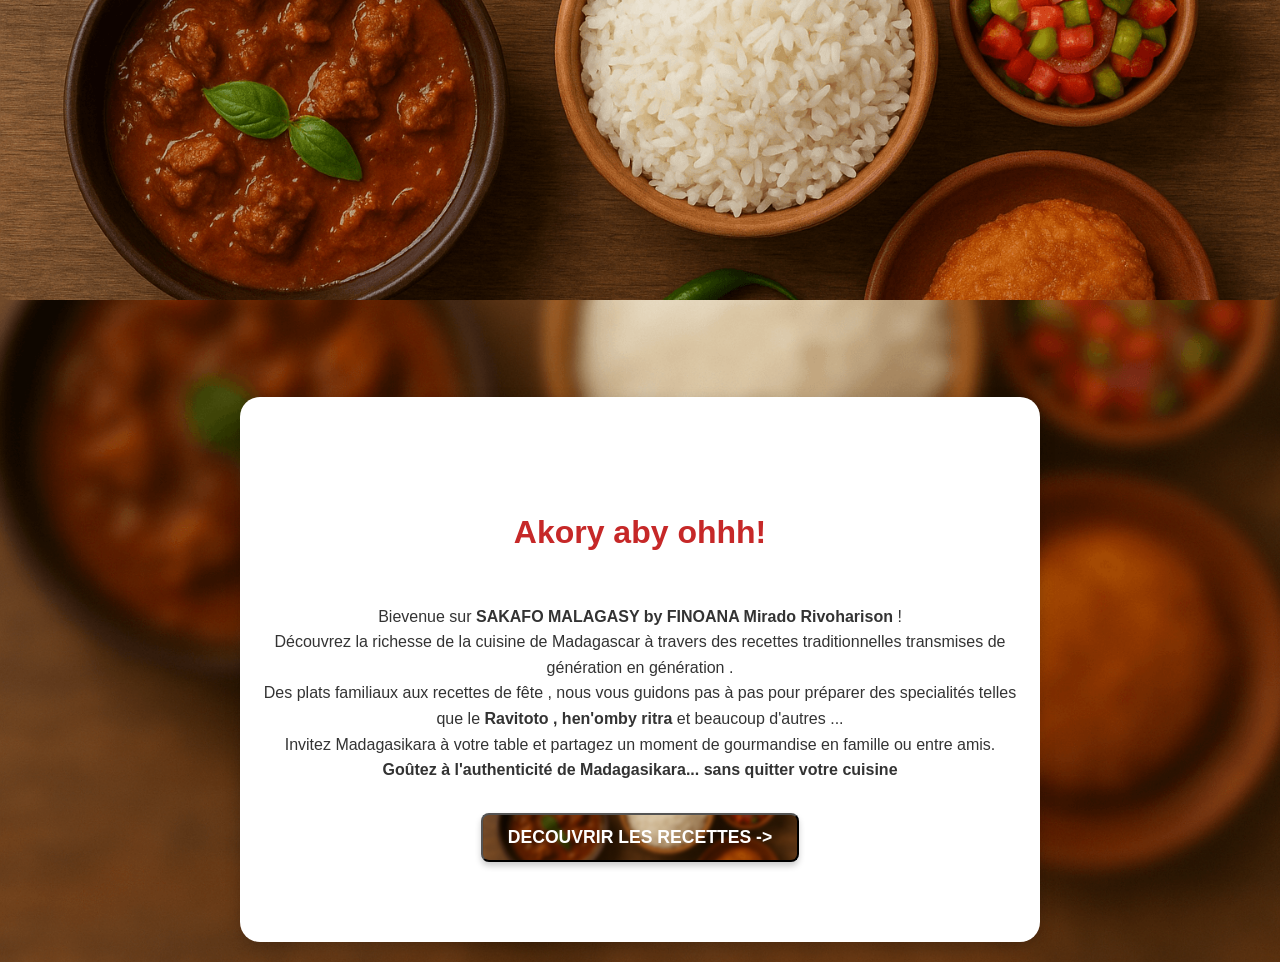
<file: index.html>
<!DOCTYPE html>
    <html>
        <head>
            <title>Recettes Malagasy by FIMIRI</title>
            <meta charset="utf-8">
            <meta name="vue" content="width=device-width, initial-scale=1.0">
            <link rel="stylesheet" href="./styles/index.css">
        </head>
        <body>
           <div id="ambony">
   
           </div>
          <!--<div id="navigation">
            <button class="nav" id="Accueil">ACCEUIL</button>
            <button class="nav" id="Recettes">RECETTES</button>
           </div>--> 
            <br><br><br>
            <div id="acc">
                <p><strong><h1>Akory aby ohhh!</h1>  </strong> <br>
                    Bievenue sur  <strong>SAKAFO MALAGASY by FINOANA Mirado Rivoharison </strong>!<br>
                    Découvrez la richesse de la cuisine de Madagascar à travers des recettes traditionnelles transmises de génération 
                    en génération . <br>
                    Des plats familiaux aux recettes de fête , nous vous guidons pas à pas pour préparer des specialités telles que le <strong>Ravitoto , hen'omby ritra </strong>et beaucoup d'autres ...<br>
                    Invitez Madagasikara à votre table et partagez un moment de gourmandise en famille ou entre amis. <br>
                    <strong>Goûtez à l'authenticité de Madagasikara... sans quitter votre cuisine  </strong>
                </p>
               <a href="./pages/recttes.html"> <button id="recettes">DECOUVRIR LES RECETTES -> </button></a>
            </div>
             
        
        </body>
            
        </body>
    </html>
</file>
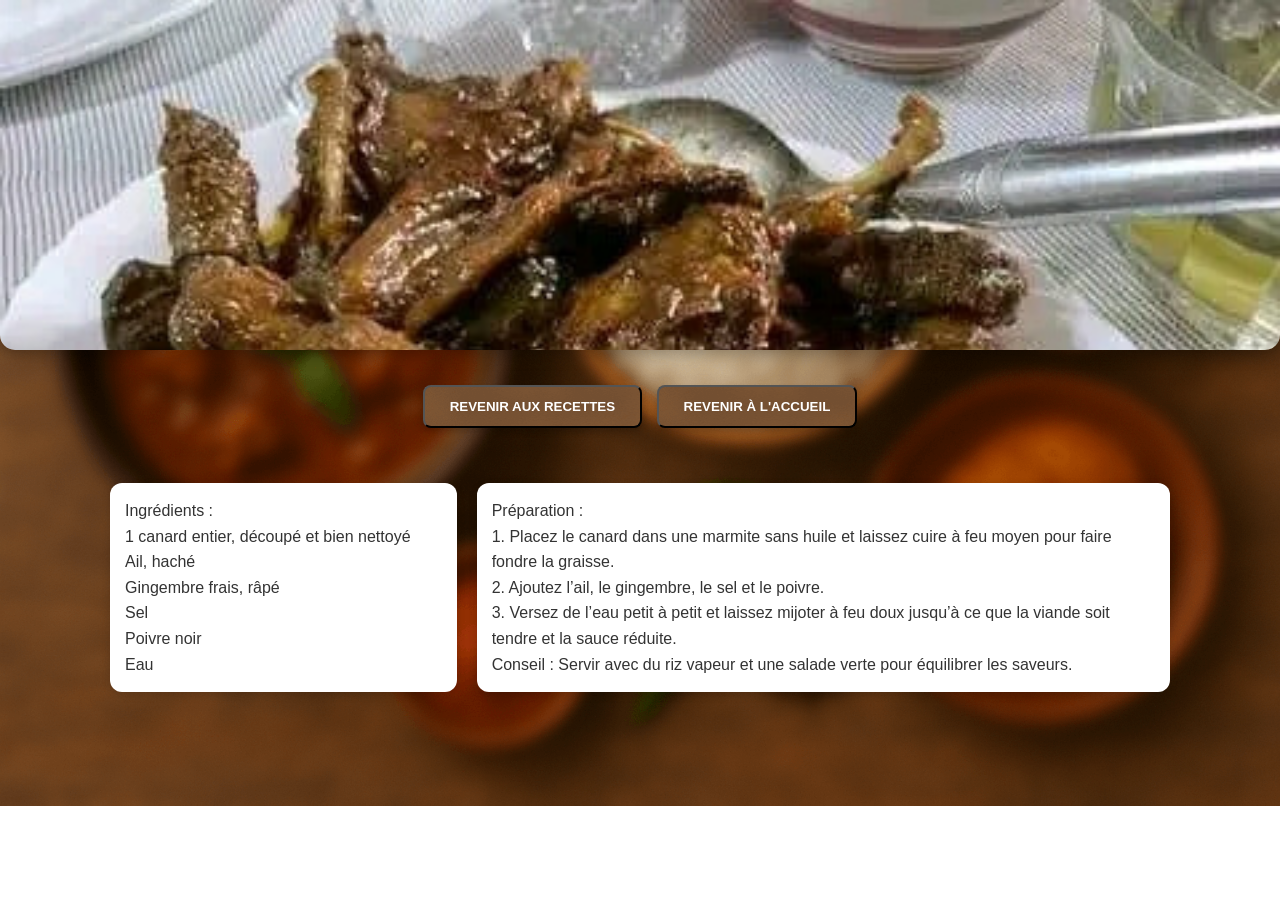
<file: pages/gana.html>
<!DOCTYPE html>
<html>
   <head>
    <title></title>
    <meta charset="utf-8">
  <meta name="viewport" content="width=device-width, initial-scale=1.0">

    <link rel="stylesheet" href="../styles/chaque.css">
   </head>
   <body>
     <div id="sary">
       <img src="../images/gana.jpg" alt="">
        
      </div>
      
        <div id="retour">
          <a href="./recttes.html"><button id="recettes">REVENIR AUX RECETTES</button></a>
       <a href="../index.html"><button id="recettes">REVENIR À L'ACCUEIL</button></a>
   
        </div>
    <div id="vatany">
      <div id="indredaka">
      Ingrédients :
<br>
1 canard entier, découpé et bien nettoyé
<br>
Ail, haché
<br>
Gingembre frais, râpé
<br>
Sel
<br>
Poivre noir
<br>
Eau





      </div>
      <div id="izy">
Préparation :
<br>
1. Placez le canard dans une marmite sans huile et laissez cuire à feu moyen pour faire fondre la graisse.
<br>

2. Ajoutez l’ail, le gingembre, le sel et le poivre.
<br>

3. Versez de l’eau petit à petit et laissez mijoter à feu doux jusqu’à ce que la viande soit tendre et la sauce réduite.
<br>


Conseil :

Servir avec du riz vapeur et une salade verte pour équilibrer les saveurs.

        
      </div>
      <br>
     </div>  
     </body> 
</html>
</file>
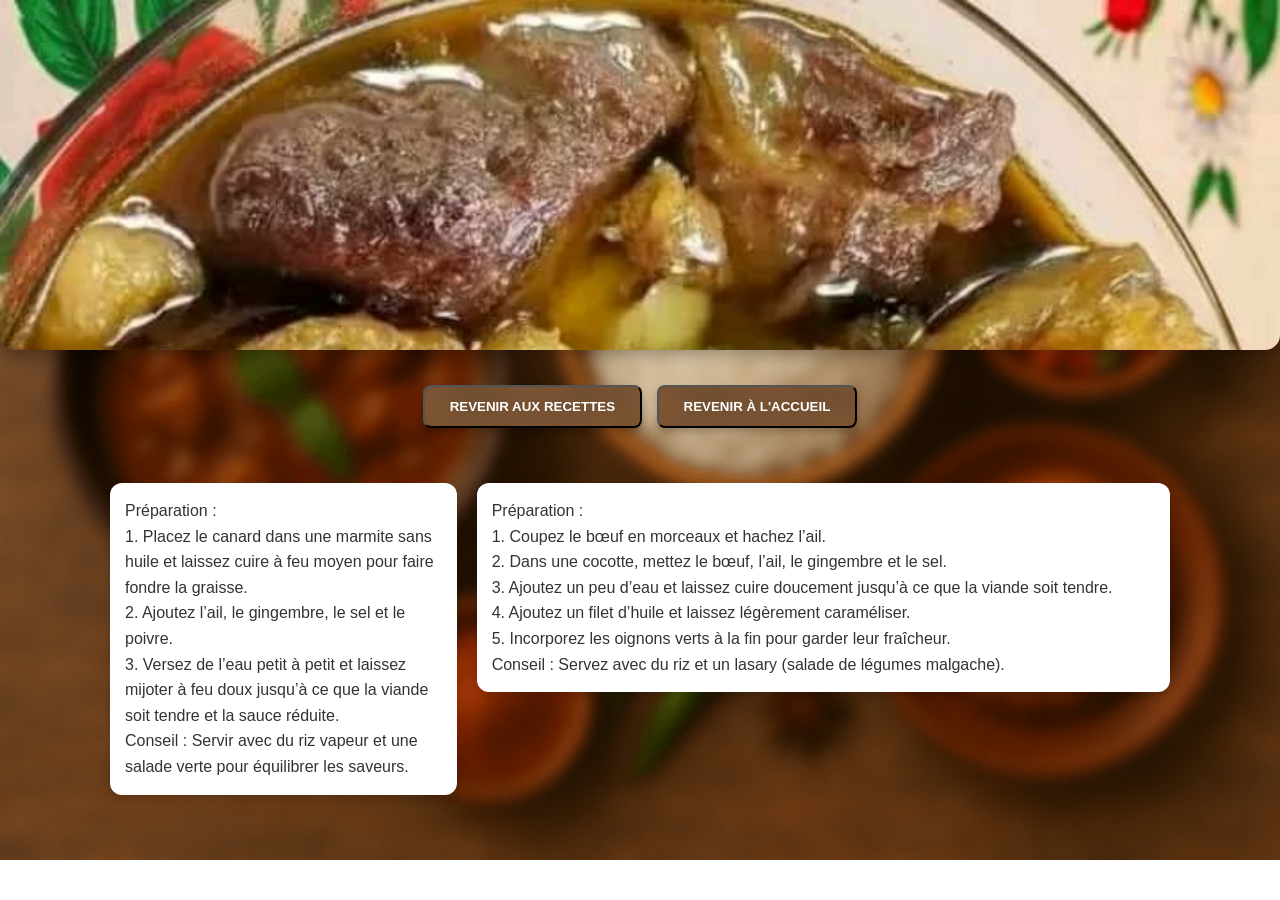
<file: pages/omby.html>
<!DOCTYPE html>
<html>
   <head>
    <title></title>
    <meta charset="utf-8">
   <meta name="viewport" content="width=device-width, initial-scale=1.0">

    <link rel="stylesheet" href="../styles/chaque.css">
   </head>
   <body>
     <div id="sary">
       <img src="../images/omby.jpg" alt="">
        
      </div>
      
        <div id="retour">
          <a href="./recttes.html"><button id="recettes">REVENIR AUX RECETTES</button></a>
       <a href="../index.html"><button id="recettes">REVENIR À L'ACCUEIL</button></a>
   
        </div>
    <div id="vatany">
      <div id="indredaka">
       Préparation :
<br>
1. Placez le canard dans une marmite sans huile et laissez cuire à feu moyen pour faire fondre la graisse.
<br>

2. Ajoutez l’ail, le gingembre, le sel et le poivre.
<br>

3. Versez de l’eau petit à petit et laissez mijoter à feu doux jusqu’à ce que la viande soit tendre et la sauce réduite.
<br>


Conseil :

Servir avec du riz vapeur et une salade verte pour équilibrer les saveurs.



      </div>
      <div id="izy">
     Préparation :
<br>
1. Coupez le bœuf en morceaux et hachez l’ail.
<br>

2. Dans une cocotte, mettez le bœuf, l’ail, le gingembre et le sel.
<br>

3. Ajoutez un peu d’eau et laissez cuire doucement jusqu’à ce que la viande soit tendre.
<br>

4. Ajoutez un filet d’huile et laissez légèrement caraméliser.
<br>

5. Incorporez les oignons verts à la fin pour garder leur fraîcheur.
<br>


Conseil :

Servez avec du riz et un lasary (salade de légumes malgache).


      </div>
      <br>
     </div>  
     </body> 
</html>
</file>
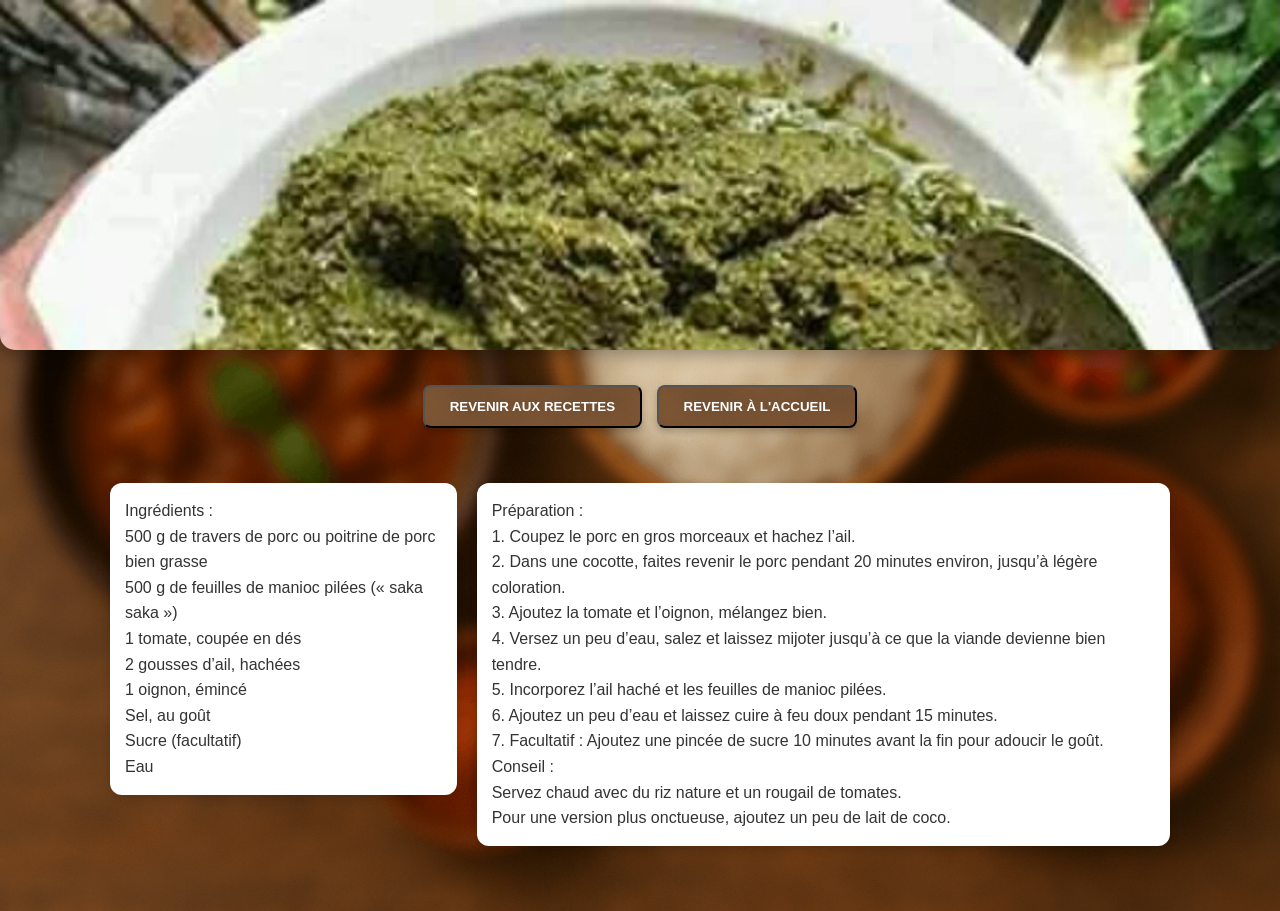
<file: pages/ravitoto.html>
<!DOCTYPE html>
<html>
   <head>
    <title></title>
    <meta charset="utf-8">
    <meta name="viewport" content="width=device-width, initial-scale=1.0">

    <link rel="stylesheet" href="../styles/chaque.css">
   </head>
   <body>
     <div id="sary">
       <img src="../images/TOTO.jpg" alt="">
        
      </div>
      
        <div id="retour">
          <a href="./recttes.html"><button id="recettes">REVENIR AUX RECETTES</button></a>
       <a href="../index.html"><button id="recettes">REVENIR À L'ACCUEIL</button></a>
   
        </div>
    <div id="vatany">
      <div id="indredaka">
        Ingrédients :
<br>
500 g de travers de porc ou poitrine de porc bien grasse <br>

500 g de feuilles de manioc pilées (« saka saka ») <br>

1 tomate, coupée en dés  <br>

2 gousses d’ail, hachées <br>

1 oignon, émincé <br>

Sel, au goût <br>

Sucre (facultatif) <br>

Eau


      </div>
      <div id="izy">
        Préparation :
<br>
1. Coupez le porc en gros morceaux et hachez l’ail. <br>


2. Dans une cocotte, faites revenir le porc pendant 20 minutes environ, jusqu’à légère coloration.
<br>


3. Ajoutez la tomate et l’oignon, mélangez bien.
<br>

4. Versez un peu d’eau, salez et laissez mijoter jusqu’à ce que la viande devienne bien tendre.
<br>

5. Incorporez l’ail haché et les feuilles de manioc pilées.
<br>

6. Ajoutez un peu d’eau et laissez cuire à feu doux pendant 15 minutes.
<br>

7. Facultatif : Ajoutez une pincée de sucre 10 minutes avant la fin pour adoucir le goût.
<br>


Conseil :
<br>
Servez chaud avec du riz nature et un rougail de tomates. <br>
Pour une version plus onctueuse, ajoutez un peu de lait de coco.

        
      </div>
      <br>
     </div>  
     </body> 
</html>
</file>
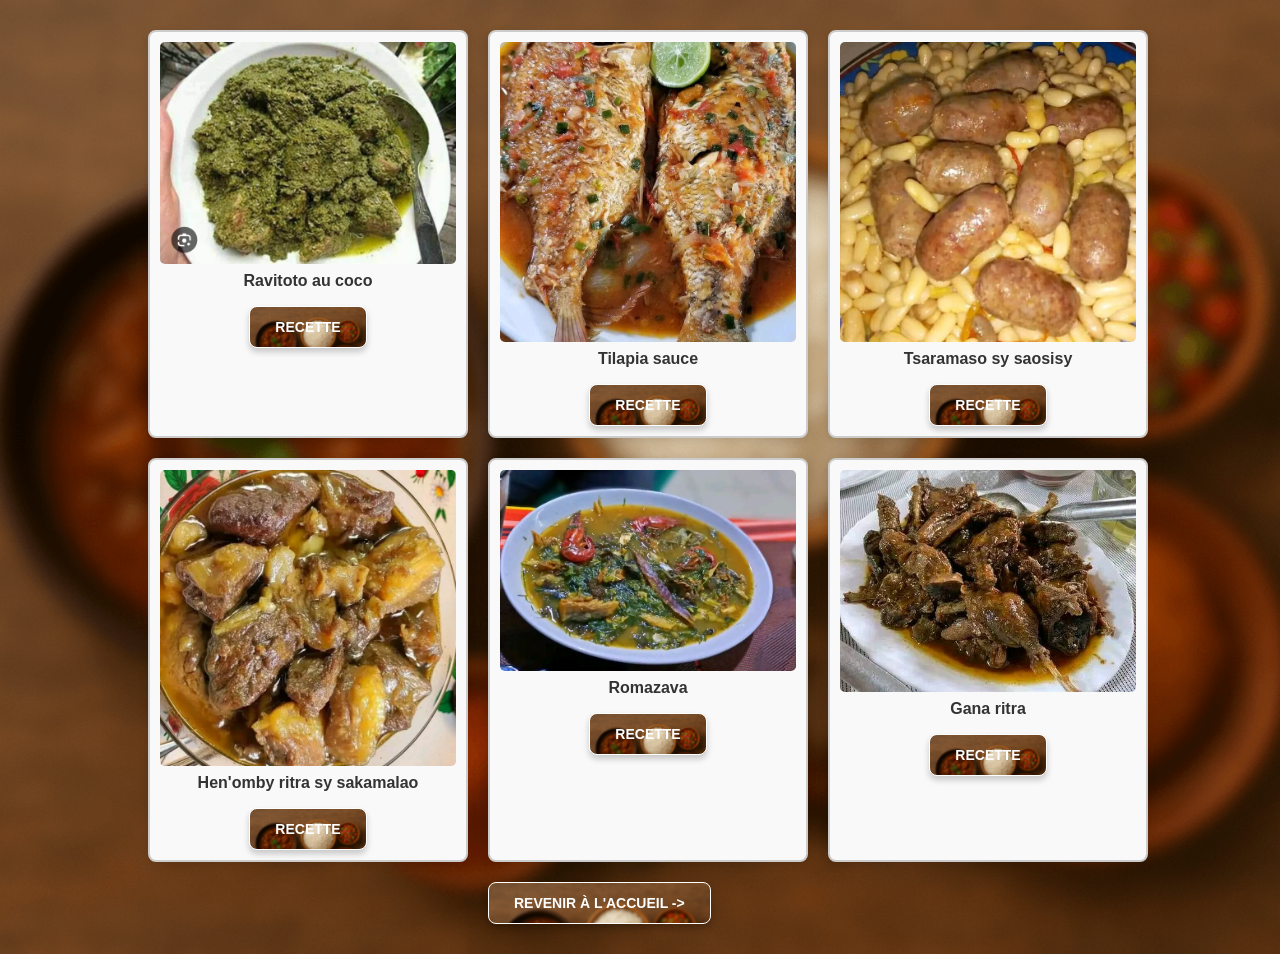
<file: pages/recttes.html>
<!DOCTYPE html>
<html>
    <head>
        <title>Les recettes </title>
        <meta charset="utf-8">
        <meta name="viewport" content="width=device-width, initial-scale=1.0">

        <link rel="stylesheet" href="../styles/rectts.css">
    </head>
    <body>
        <div id="ambony">
        <!--   <h2>Savourez l'authenticité</h2>--> 
        </div>
        <div id="contenu">
            <div class="ok">
                <img src="../images/TOTO.jpg" id="sary_ravitoto" alt="ravitoto">
                <h3>Ravitoto au coco</h3> 
                <a href="./ravitoto.html"><button class="go">RECETTE</button></a>
                
            </div>
            <div class="ok">
                <img src="../images/tila.jpg" id="sary_tilapia" alt="tilapia">
                <h3>Tilapia sauce </h3>
                <a href="./tilapia.html"><button class="go">RECETTE</button></a>
                
            </div>
            <div class="ok">
                <img src="../images/sosysy.jpg" id="sary_tasaramaso" alt="tsaramaso">
                <h3>Tsaramaso sy saosisy</h3>              
                <a href="./taramaso.html"><button class="go">RECETTE</button></a>
                
            </div>
            <div class="ok        ">
                <img src="../images/omby.jpg" id="sary_omby" alt="omby">    
                <h3>Hen'omby ritra sy sakamalao </h3>    
                <a href="./omby.html"><button class="go">RECETTE</button></a>

            </div>
             <div class="ok">
                <img src="../images/zamava.jpg" id="sary_rony" alt="rony"> 
                <h3>Romazava</h3>
                <a href="./rony.html"><button class="go">RECETTE</button></a>
               
            </div>
             <div class="ok">
                <img src="../images/gana.jpg" id="sary_gana" alt="gana"> 
                <h3>Gana ritra </h3>    
                <a href="./gana.html"><button class="go">RECETTE</button></a>

            </div> 
            <br>
            <a href="../index.html"><button class="go">REVENIR À L'ACCUEIL -> </button></a>
            
        </div>
            

        
    </body>
</html>
</file>
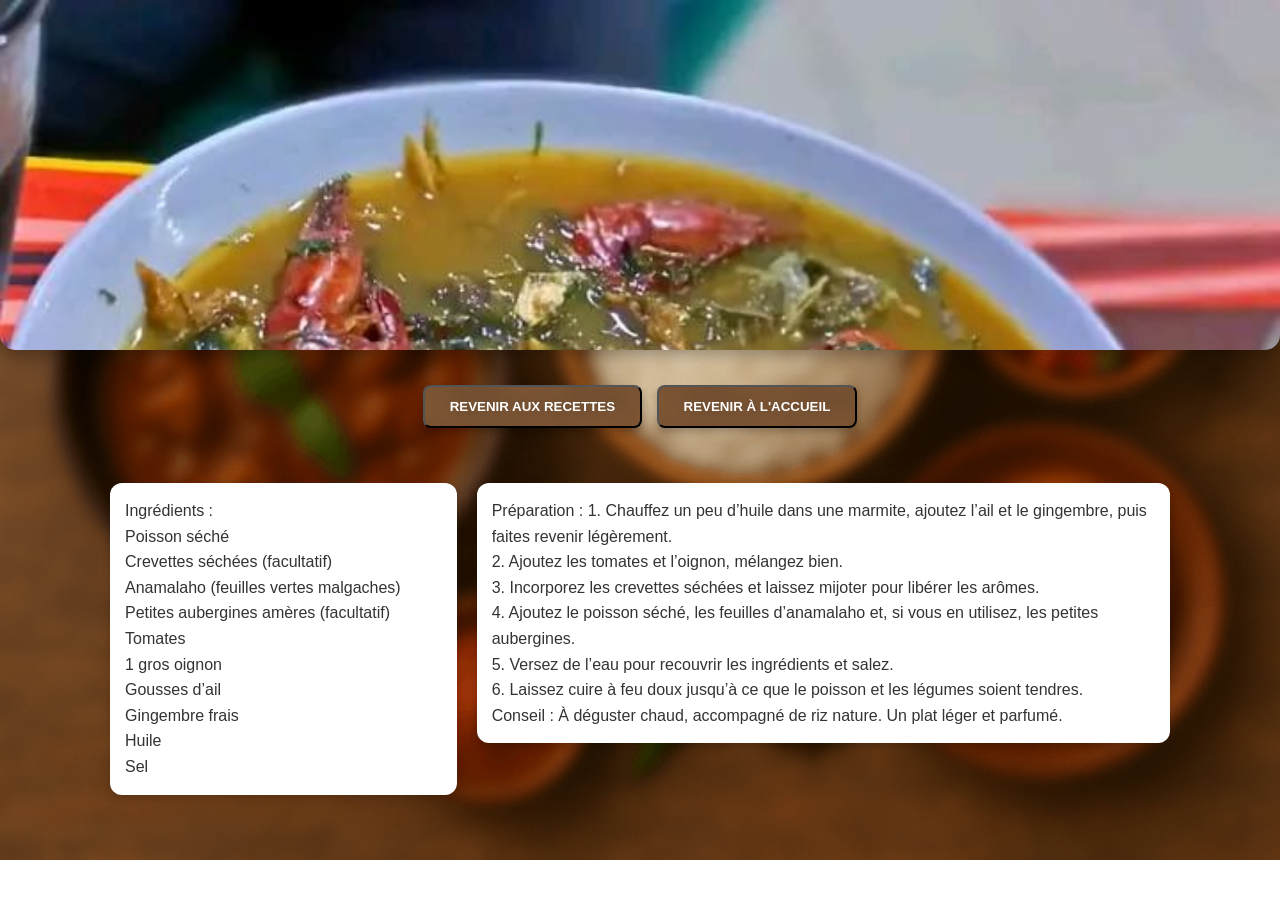
<file: pages/rony.html>
<!DOCTYPE html>
<html>
   <head>
    <title></title>
    <meta charset="utf-8">
   <meta name="viewport" content="width=device-width, initial-scale=1.0">

    <link rel="stylesheet" href="../styles/chaque.css">
   </head>
   <body>
     <div id="sary">
       <img src="../images/zamava.jpg" alt="">
        
      </div>
      
        <div id="retour">
          <a href="./recttes.html"><button id="recettes">REVENIR AUX RECETTES</button></a>
       <a href="../index.html"><button id="recettes">REVENIR À L'ACCUEIL</button></a>
   
        </div>
    <div id="vatany">
      <div id="indredaka">
     Ingrédients :
<br>
Poisson séché
<br>
Crevettes séchées (facultatif)
<br>
Anamalaho (feuilles vertes malgaches)
<br>
Petites aubergines amères (facultatif)
<br>
Tomates
<br>
1 gros oignon
<br>
Gousses d’ail
<br>
Gingembre frais
<br>
Huile
<br>
Sel


      </div>
      <div id="izy">
     Préparation :

1. Chauffez un peu d’huile dans une marmite, ajoutez l’ail et le gingembre, puis faites revenir légèrement.

<br>
2. Ajoutez les tomates et l’oignon, mélangez bien.
<br>

3. Incorporez les crevettes séchées et laissez mijoter pour libérer les arômes.
<br>

4. Ajoutez le poisson séché, les feuilles d’anamalaho et, si vous en utilisez, les petites aubergines.
<br>

5. Versez de l’eau pour recouvrir les ingrédients et salez.
<br>

6. Laissez cuire à feu doux jusqu’à ce que le poisson et les légumes soient tendres.
<br>


Conseil :

À déguster chaud, accompagné de riz nature. Un plat léger et parfumé.

        
      </div>
      <br>
     </div>  
     </body> 
</html>
</file>
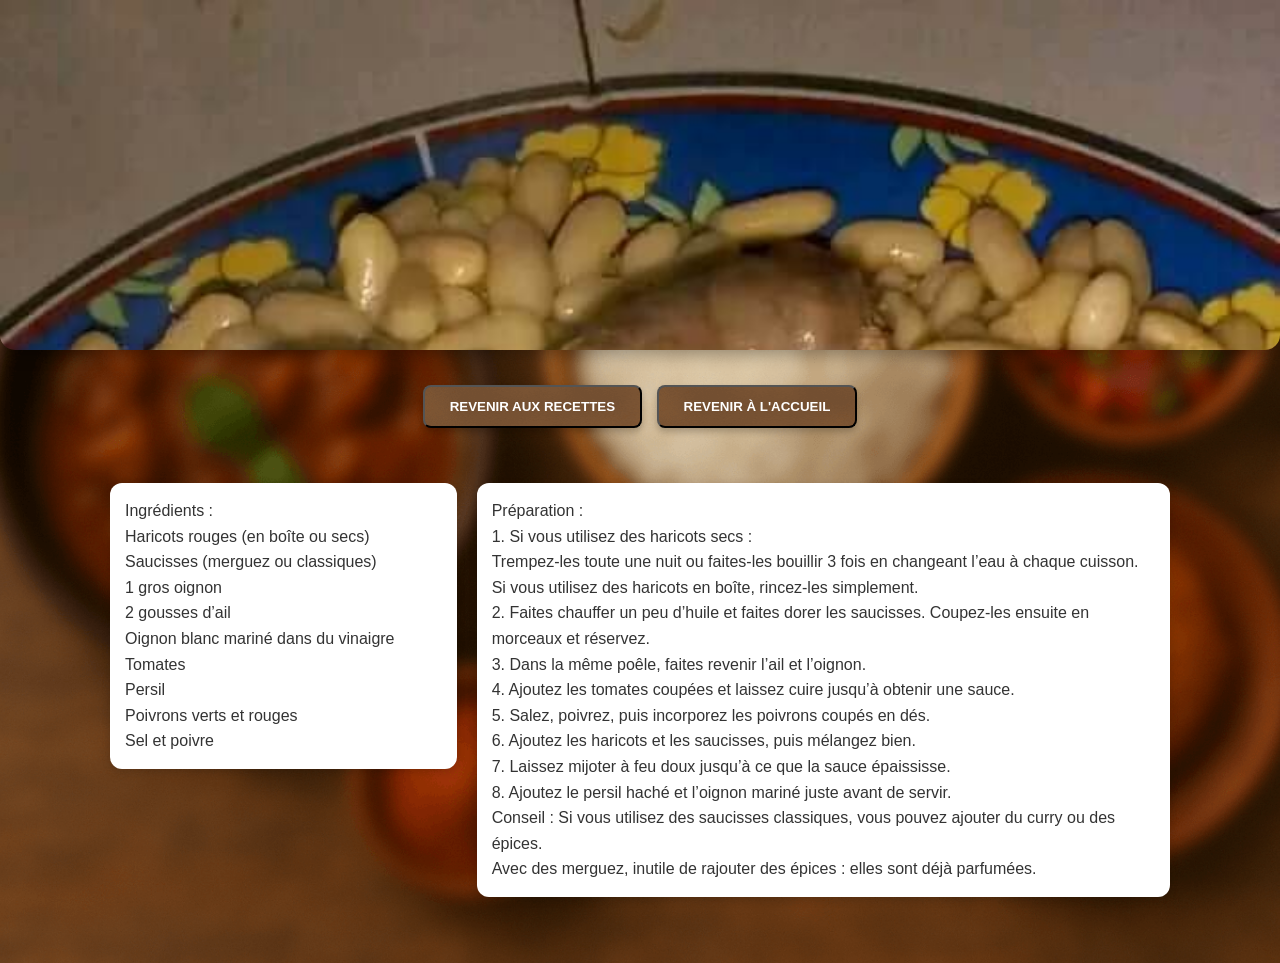
<file: pages/taramaso.html>
<!DOCTYPE html>
<html>
   <head>
    <title></title>
    <meta charset="utf-8">
   <meta name="viewport" content="width=device-width, initial-scale=1.0">

    <link rel="stylesheet" href="../styles/chaque.css">
   </head>
   <body>
     <div id="sary">
       <img src="../images/sosysy.jpg" alt="">
        
      </div>
      
        <div id="retour">
          <a href="./recttes.html"><button id="recettes">REVENIR AUX RECETTES</button></a>
       <a href="../index.html"><button id="recettes">REVENIR À L'ACCUEIL</button></a>
   
        </div>
    <div id="vatany">
      <div id="indredaka">
      Ingrédients :
<br>
Haricots rouges (en boîte ou secs) <br>

Saucisses (merguez ou classiques)
<br>
1 gros oignon
<br>
2 gousses d’ail
<br>
Oignon blanc mariné dans du vinaigre
<br>
Tomates
<br>
Persil
<br>
Poivrons verts et rouges
<br>
Sel et poivre


      </div>
      <div id="izy">
       

Préparation :
<br>
1. Si vous utilisez des haricots secs :
<br>
Trempez-les toute une nuit ou faites-les bouillir 3 fois en changeant l’eau à chaque cuisson.
<br>
Si vous utilisez des haricots en boîte, rincez-les simplement.
<br>


2. Faites chauffer un peu d’huile et faites dorer les saucisses. Coupez-les ensuite en morceaux et réservez.
<br>

3. Dans la même poêle, faites revenir l’ail et l’oignon.
<br>

4. Ajoutez les tomates coupées et laissez cuire jusqu’à obtenir une sauce.
<br>

5. Salez, poivrez, puis incorporez les poivrons coupés en dés.
<br>

6. Ajoutez les haricots et les saucisses, puis mélangez bien.
<br>

7. Laissez mijoter à feu doux jusqu’à ce que la sauce épaississe.
<br>

8. Ajoutez le persil haché et l’oignon mariné juste avant de servir.
<br>


Conseil :

Si vous utilisez des saucisses classiques, vous pouvez ajouter du curry ou des épices.
<br>Avec des merguez, inutile de rajouter des épices : elles sont déjà parfumées.
        
      </div>
      <br>
     </div>  
     </body> 
</html>
</file>
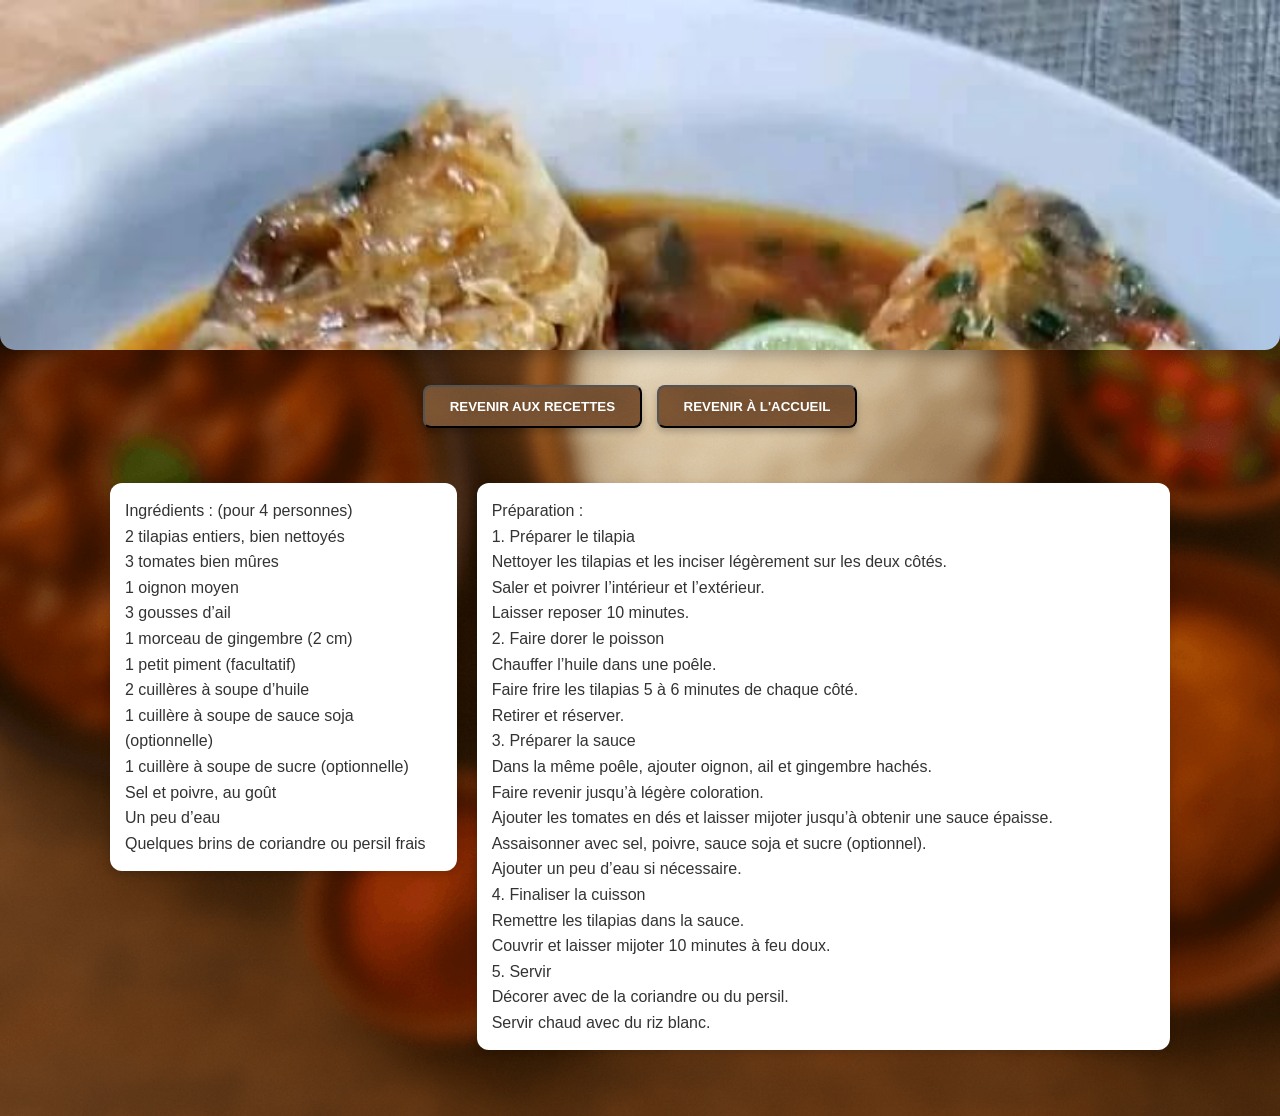
<file: pages/tilapia.html>
<!DOCTYPE html>
<html>
   <head>
    <title></title>
    <meta charset="utf-8">
  <meta name="viewport" content="width=device-width, initial-scale=1.0">

    <link rel="stylesheet" href="../styles/chaque.css">
   </head>
   <body>
     <div id="sary">
       <img src="../images/tila.jpg" alt="">
        
      </div>
      
        <div id="retour">
          <a href="./recttes.html"><button id="recettes">REVENIR AUX RECETTES</button></a>
       <a href="../index.html"><button id="recettes">REVENIR À L'ACCUEIL</button></a>
   
        </div>
    <div id="vatany">
      <div id="indredaka">
        Ingrédients : (pour 4 personnes)
        <br>

2 tilapias entiers, bien nettoyés
<br>
3 tomates bien mûres
<br>
1 oignon moyen
<br>
3 gousses d’ail
<br>
1 morceau de gingembre (2 cm)
<br>
1 petit piment (facultatif) 
<br>
2 cuillères à soupe d’huile
<br>
1 cuillère à soupe de sauce soja (optionnelle)
<br>
1 cuillère à soupe de sucre (optionnelle)
<br>
Sel et poivre, au goût
<br>
Un peu d’eau
<br>
Quelques brins de coriandre ou persil frais




      </div>
      <div id="izy">
        Préparation :
        <br>

1. Préparer le tilapia 
<br>

Nettoyer les tilapias et les inciser légèrement sur les deux côtés.
<br>
Saler et poivrer l’intérieur et l’extérieur.
<br>
Laisser reposer 10 minutes.
<br>

2. Faire dorer le poisson 
<br>
Chauffer l’huile dans une poêle.
<br>
Faire frire les tilapias 5 à 6 minutes de chaque côté.
<br>
Retirer et réserver.
<br>

3. Préparer la sauce 
<br>

Dans la même poêle, ajouter oignon, ail et gingembre hachés.
<br>
Faire revenir jusqu’à légère coloration.
<br>
Ajouter les tomates en dés et laisser mijoter jusqu’à obtenir une sauce épaisse.
<br>
Assaisonner avec sel, poivre, sauce soja et sucre (optionnel).
<br>
Ajouter un peu d’eau si nécessaire.

<br>
4. Finaliser la cuisson 
<br>
Remettre les tilapias dans la sauce.
<br>
Couvrir et laisser mijoter 10 minutes à feu doux.
<br>

5. Servir 
<br>
Décorer avec de la coriandre ou du persil.
<br>
Servir chaud avec du riz blanc.
<br>

        
      </div>
      <br>
     </div>  
     </body> 
</html>
</file>
<file: styles/index.css>
/*#ambony{
    height: 30%;
    border-radius: 0px 0px 10px 10px ;
    background-image: url("../images/ambony.png");
    background-repeat: no-repeat;
    background-size: cover;
    left: 0;
    right: 0;
    position: fixed;
    z-index: 1000;
    
}
#acc{
    text-align: center;
    padding: 80px 20px;
    background-color: #fff;
    color: #333;
    margin: auto;
    max-width: 800px;
    border-radius: 2%;
    
}
h1{
    font-size: 30px;
    color: #c62828;
    margin-bottom: 20px;
    position: relative;

}
p{
    font-size: 18px;
    line-height: 1.8;
    color: #444;
    margin-bottom: 30px;
    position: fixed;
}
#recettes{
    display: inline-block;
    background-image: url("../images/fond.png");
    color: white;
    padding: 1%;
    border-radius: 8px;
    text-decoration: none;
    font-size: 18px;
    font-weight: bold;
    box-shadow: 0 4px 6px rgba(0, 0, 0, 0.2);
    transition: background 0.3s ease, transform 0.2s ease;
    position: fixed;
}
#recettes:hover{
    background-color: #1b5e20;
    transform: scale(1.05);
}
body{
    background-image: url("../images/fond.png");
    background-size: cover;
    background-repeat: no-repeat;
}*/
/* --- Réinitialisation basique --- */
* {
    margin: 0;
    padding: 0;
    box-sizing: border-box;
}

/* --- Corps du site --- */
body {
    background-image: url("../images/fond.png");
    background-size: cover;
    background-position: center;
    background-repeat: no-repeat;
    font-family: Arial, sans-serif;
    line-height: 1.6;
    color: #333;
    padding: 0;
    margin: 0;
}

/* --- En-tête avec image --- */
#ambony {
    height: 300px;
    border-radius: 0 0 10px 10px;
    background-image: url("../images/ambony.png");
    background-repeat: no-repeat;
    background-size: cover;
    background-position: center;
}

/* --- Bloc principal --- */
#acc {
    text-align: center;
    padding: 80px 20px;
    background-color: #fff;
    color: #333;
    max-width: 800px;
    margin: 20px auto;
    border-radius: 20px;
    box-shadow: 0 5px 15px rgba(0, 0, 0, 0.2);
}

/* --- Titres et paragraphes --- */
h1 {
    font-size: 2rem; /* Adaptatif */
    color: #c62828;
    margin-bottom: 20px;
}

p {
    font-size: 1.1rem;
    line-height: 1.8;
    color: #444;
    margin-bottom: 30px;
}

/* --- Bouton recettes --- */
#recettes {
    display: inline-block;
    background-image: url("../images/fond.png");
    background-size: cover;
    background-position: center;
    color: white;
    padding: 12px 25px;
    border-radius: 8px;
    text-decoration: none;
    font-size: 1.1rem;
    font-weight: bold;
    box-shadow: 0 4px 6px rgba(0, 0, 0, 0.2);
    transition: background 0.3s ease, transform 0.2s ease;
}

#recettes:hover {
    background-color: #1b5e20;
    transform: scale(1.05);
}

/* --- Conteneur principal --- */
.cont {
    width: 100%;
    max-width: 1200px;
    margin: 0 auto;
    padding: 15px;
}

/* --- Media queries pour mobile et tablette --- */
@media (max-width: 1024px) {
    #ambony {
        height: 220px;
    }

    #acc {
        padding: 60px 15px;
        max-width: 90%;
    }
}

@media (max-width: 768px) {
    #ambony {
        height: 180px;
    }

    h1 {
        font-size: 1.6rem;
    }

    p {
        font-size: 1rem;
    }

    #recettes {
        font-size: 1rem;
        padding: 10px 20px;
    }
}

@media (max-width: 480px) {
    #ambony {
        height: 150px;
    }

    #acc {
        padding: 40px 10px;
        max-width: 95%;
    }

    h1 {
        font-size: 1.3rem;
    }

    p {
        font-size: 0.95rem;
    }

    #recettes {
        font-size: 0.95rem;
        padding: 8px 15px;
    }
}
</file>
<file: styles/chaque.css>
/*body{
   background-image: url("../images/kal.png");
    background-size: cover;
    background-repeat: no-repeat;
}
#sary{
    height: 170px;
    border-radius: 0px 0px 20px 20px ;
    /* background-image: url("../images/fond.png");
    background-size: cover;
    background-repeat: no-repeat;
}

#ingredaka{
    float: left;
    width: 350px;
    border-radius: 30px;
    height: 888px;
    display: block;
    position: absolute;
    padding: 20px;
    margin-left: 20px;
    margin-bottom: 30px;
   /*background-image: url("../images/1.png");
   background-color: beige;
    background-size: cover;
    background-repeat: no-repeat;

}



#izy{
    float: right;
    border-radius: 30px;
    height: 888px;
    width: 1780px;
    display: block;
    position: absolute;
    padding: 20px;
    margin-left: 500px;
   /* background-image: url("../images/2.png");
    background-color: beige;
    background-size: cover;
    background-repeat: no-repeat;

}
#recettes{
    display: inline-block;
    background-image: url("../images/fond.png");
    color: white;
    padding: 12px 25px;
    border-radius: 8px;
    text-decoration: none;
    font-size: 18px;
    font-weight: bold;
    box-shadow: 0 4px 6px rgba(0, 0, 0, 0.2);
    transition: background 0.3s ease, transform 0.2s ease;
}
#recettes:hover{
    background-color: #1b5e20;
    transform: scale(1.05);
}
*/
* {
    margin: 0;
    padding: 0;
    box-sizing: border-box;
}

body {
    background-image: url("../images/fond.png");
    background-size: cover;
    background-position: center;
    background-repeat: no-repeat;
    font-family: Arial, sans-serif;
    color: #333;
    line-height: 1.6;
}

/* Image header */
#sary {
    width: 100%;
    max-height: 350px;
    overflow: hidden;
    border-radius: 0 0 15px 15px;
    box-shadow: 0 5px 15px rgba(0, 0, 0, 0.3);
    margin-bottom: 20px;
}

#sary img {
    width: 100%;
    height: auto;
    object-fit: cover;
    display: block;
}

/* Contenu principal */
#vatany {
    display: grid;
    grid-template-columns: 1fr 2fr;
    gap: 20px;
    max-width: 1100px;
    margin: 0 auto;
    padding: 20px;
    align-items: flex-start;
}

/* Bloc ingrédients */
#indredaka {
    background-color: #fff;
    padding: 15px;
    border-radius: 12px;
    box-shadow: 0 3px 8px rgba(0, 0, 0, 0.15);
}

#indredaka h2 {
    font-size: 1.5rem;
    color: #c62828;
    margin-bottom: 15px;
}

#indredaka ul {
    list-style: square;
    margin-left: 20px;
    font-size: 1rem;
    grid-column: 1;
}

/* Bloc recette */
#izy {
    background-color: #fff;
    padding: 15px;
    border-radius: 12px;
    box-shadow: 0 3px 8px rgba(0, 0, 0, 0.15);
    grid-column: 2;
}

#izy h2 {
    font-size: 1.5rem;
    color: #1b5e20;
    margin-bottom: 15px;
}

#izy ol {
    margin-left: 20px;
    font-size: 1rem;
}

/* Boutons retour */
#retour {
    text-align: center;
    margin: 30px 0;
}

#recettes {
    display: inline-block;
    padding: 12px 25px;
    background-image: url("../images/fond.png");
    color: white;
    font-weight: bold;
    text-decoration: none;
    border-radius: 8px;
    margin: 5px;
    box-shadow: 0 4px 6px rgba(0, 0, 0, 0.2);
    transition: background 0.3s ease, transform 0.2s ease;
}

#recettes:hover {
    background-color: #1b5e20;
    transform: scale(1.05);
}
#vatany{
    display: grid;
    grid-template-columns: 1fr 2fr;
    gap: 20px;
    max-width: 1100px;
    margin: 0 auto;
    padding: 20px;
    align-items: flex-start;
}

/* --- Responsive --- */

/* Tablette */
@media (max-width: 1024px) {
    #vatany {
        grid-template-columns: 1fr;
       /* max-width: 90%;
    */}
}

/* Téléphone */
@media (max-width: 768px) {
    #sary {
        max-height: 250px;
    }

    #indredaka h2, #izy h2 {
        font-size: 1.3rem;
    }

    #indredaka ul, #izy ol {
        font-size: 0.95rem;
    }

    #recettes {
        font-size: 0.95rem;
        padding: 10px 20px;
    }
    #vatany{
        display: block;
    }
    #indredaka,#izy{
        width: 100%;
        margin-bottom: 20pxS;
    }
    
}

/* Très petits écrans */
@media (max-width: 480px) {
    #sary {
        max-height: 180px;
    }

    #contenu {
        padding: 10px;
    }

    #recettes {
        font-size: 0.9rem;
        padding: 8px 15px;
    }
}
</file>
<file: styles/rectts.css>
/*#contenu{
    display: grid;
    grid-template-columns: repeat(3, 1fr);
    gap: 20px;
    max-width: 1000px;
    max-height: 700px;
    margin: 0 auto;
}
.ok{
    text-align: center;
    border: 2px solid #ccc;
    padding: 10px;
    border-radius: 8px;
    background-color: #f9f9f9;

}
.ok img{
    width: 100%;
    height: 300px;
    display: block;
    border-radius: 5px;
    
}
h3{
    margin-top: 8px;
    font-size: 14px;
    color: #333;
}
body{
    background-image: url("../images/fond.png");
    background-size: cover;
    background-repeat: no-repeat;
}
.go{
    display: inline-block;
    background-image: url("../images/fond.png");
    color: white;
    padding: 12px 25px;
    border-radius: 8px;
    text-decoration: none;
    font-size: 13px;
    font-weight: bold;
    box-shadow: 0 4px 6px rgba(0, 0, 0, 0.2);
    transition: background 0.3s ease, transform 0.2s ease;
    border-color: white;

}
.go:hover{
    background-color: #1b5e20;
    transform: scale(1.05);
}
    */
    /* --- Conteneur principal --- */
#contenu {
    display: grid;
    grid-template-columns: repeat(3, 1fr);
    gap: 20px;
    max-width: 1000px;
    margin: 20px auto;
    padding: 10px;
}

/* --- Cartes --- */
.ok {
    text-align: center;
    border: 2px solid #ccc;
    padding: 10px;
    border-radius: 8px;
    background-color: #f9f9f9;
    box-shadow: 0 3px 8px rgba(0, 0, 0, 0.1);
    transition: transform 0.2s ease, box-shadow 0.2s ease;
}

.ok:hover {
    transform: scale(1.02);
    box-shadow: 0 6px 15px rgba(0, 0, 0, 0.2);
}

/* --- Images des cartes --- */
.ok img {
    width: 100%;
    height: auto; /* ✅ On enlève la hauteur fixe */
    max-height: 300px; /* ✅ Limite pour éviter les images trop grandes */
    object-fit: cover;
    display: block;
    border-radius: 5px;
}

/* --- Titres des cartes --- */
h3 {
    margin-top: 8px;
    font-size: 16px;
    color: #333;
}

/* --- Corps du site --- */
body {
    background-image: url("../images/fond.png");
    background-size: cover;
    background-position: center;
    background-repeat: no-repeat;
    width: 100%;
    min-height: 100vh;
    font-family: Arial, sans-serif;
}

/* --- Bouton --- */
.go {
    display: inline-block;
    background-image: url("../images/fond.png");
    background-size: cover;
    color: white;
    padding: 12px 25px;
    border-radius: 8px;
    text-decoration: none;
    font-size: 14px;
    font-weight: bold;
    box-shadow: 0 4px 6px rgba(0, 0, 0, 0.2);
    transition: background 0.3s ease, transform 0.2s ease;
    border: 1px solid white;
}

.go:hover {
    background-color: #1b5e20;
    transform: scale(1.05);
}

/* --- Responsive Design --- */

/* Tablette */
@media (max-width: 1024px) {
    #contenu {
        grid-template-columns: repeat(2, 1fr); /* ✅ 2 colonnes sur tablette */
        max-width: 90%;
    }
}

/* Téléphone */
@media (max-width: 768px) {
    body {
        background-image: url("../images/kal.png"); /* ✅ Corrigé */
    }

    #contenu {
        grid-template-columns: 1fr; /* ✅ Une seule colonne */
        max-width: 95%;
    }

    .ok img {
        max-height: 220px;
    }

    h3 {
        font-size: 14px;
    }

    .go {
        font-size: 13px;
        padding: 10px 20px;
    }
}

/* Très petits écrans */
@media (max-width: 480px) {
    #contenu {
        gap: 15px;
    }

    .ok img {
        max-height: 180px;
    }

    h3 {
        font-size: 13px;
    }

    .go {
        font-size: 12px;
        padding: 8px 15px;
    }
}
</file>
